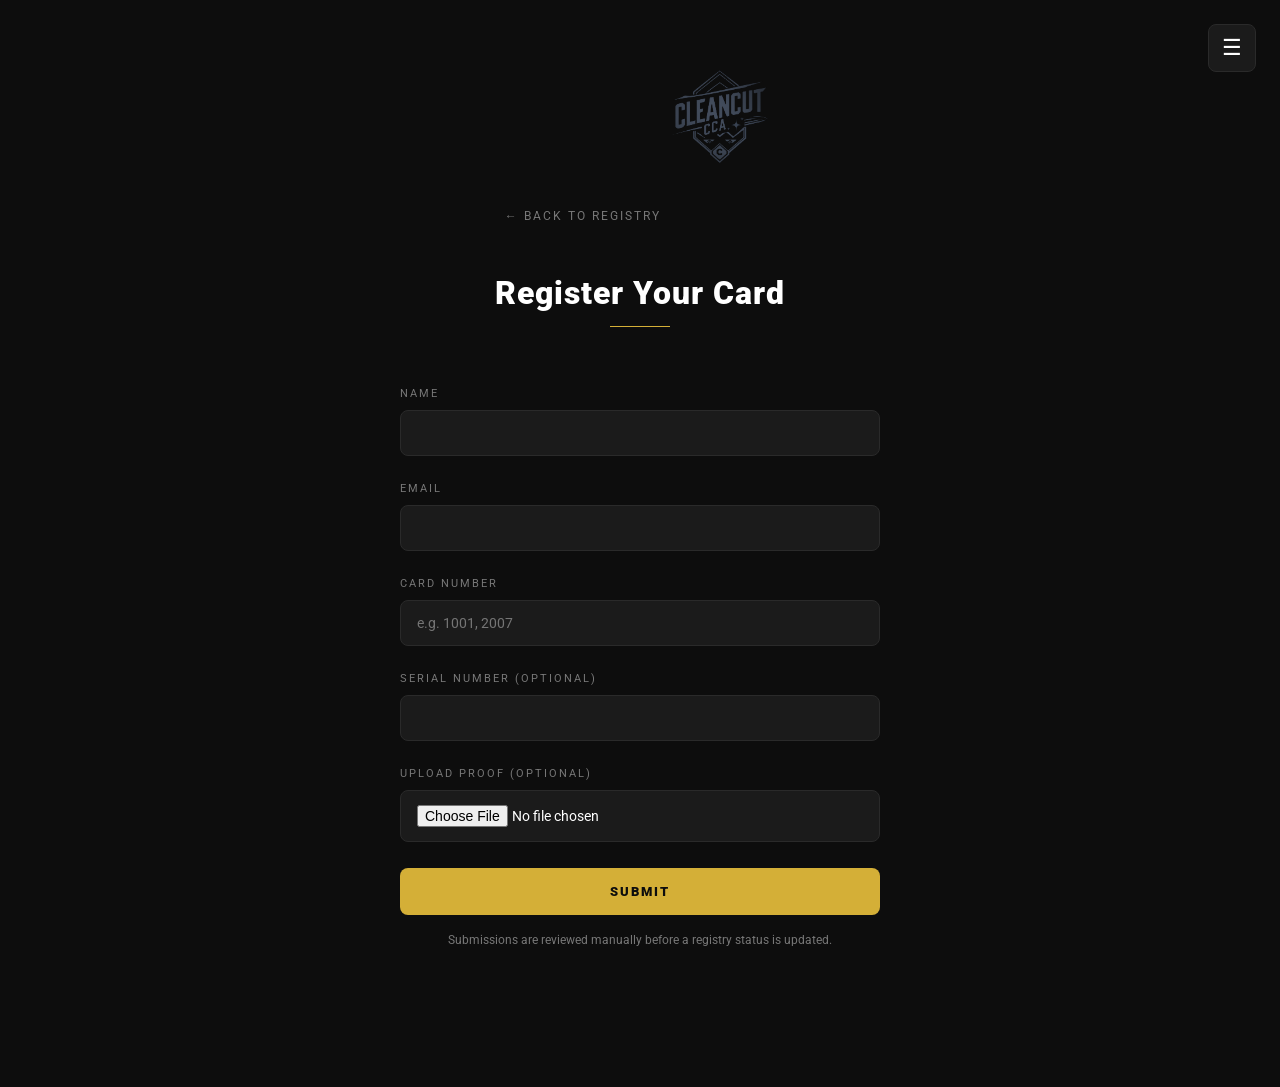
<file: register.html>
<!doctype html>
<html>
<head>
<meta charset="UTF-8">
<meta name="viewport" content="width=device-width,initial-scale=1">
<title>Register Your Card | CleanCut CCA</title>
<link rel="icon" type="image/png" href="images/logo.png">
<link rel="preconnect" href="https://fonts.googleapis.com">
<link rel="preconnect" href="https://fonts.gstatic.com" crossorigin>
<link href="https://fonts.googleapis.com/css2?family=Roboto:wght@100;400;900&display=swap" rel="stylesheet">
<link rel="stylesheet" href="style.css">
</head>
<body>

<button id="menu-toggle" aria-label="Open menu">&#9776;</button>

<div id="menu-overlay"></div>

<nav id="menu-panel">
    <button id="menu-close" aria-label="Close menu">&#10005;</button>
    <a href="index.html">HOME</a>
    <a href="register.html">REGISTER YOUR CARD</a>
    <a href="contact.html">CONTACT US</a>
    <a href="updates.html">JOIN CCA UPDATES</a>
</nav>

<div class="page-header">
    <a href="index.html" class="home-link">&larr; Back to Registry</a>
    <img src="images/logo.png" alt="CleanCut CCA Logo">
    <h1>Register Your Card</h1>
    <div class="header-divider"></div>
</div>

<div class="form-wrap">
    <form id="register-form" action="https://formspree.io/f/mykroovn" method="POST">

        <div class="form-field">
            <label for="reg-name">Name</label>
            <input type="text" id="reg-name" name="name" required>
        </div>

        <div class="form-field">
            <label for="reg-email">Email</label>
            <input type="email" id="reg-email" name="email" required>
        </div>

        <div class="form-field">
            <label for="reg-card-number">Card Number</label>
            <input type="text" id="reg-card-number" name="cardNumber" placeholder="e.g. 1001, 2007" required>
        </div>

        <div class="form-field">
            <label for="reg-serial">Serial Number (optional)</label>
            <input type="text" id="reg-serial" name="serialNumber">
        </div>

        <div class="form-field">
            <label for="reg-proof">Upload Proof (optional)</label>
            <input type="file" id="reg-proof" name="proof">
        </div>

        <button type="submit" class="form-submit">Submit</button>

        <div class="form-note" id="register-note">
            Submissions are reviewed manually before a registry status is updated.
        </div>

    </form>
</div>

<script src="script.js"></script>
<script>
document.getElementById('register-form').addEventListener('submit', function(e){
    e.preventDefault();
    var form = this;
    var note = document.getElementById('register-note');
    var data = new FormData(form);

    fetch(form.action, {
        method: 'POST',
        body: data,
        headers: { 'Accept': 'application/json' }
    }).then(function(response){
        if(response.ok){
            note.textContent = 'Thank you. Your card has been submitted for review.';
            form.reset();
        } else {
            note.textContent = 'Something went wrong. Please try again or email us directly.';
        }
    }).catch(function(){
        note.textContent = 'Something went wrong. Please try again or email us directly.';
    });
});
</script>

</body>
</html>
</file>
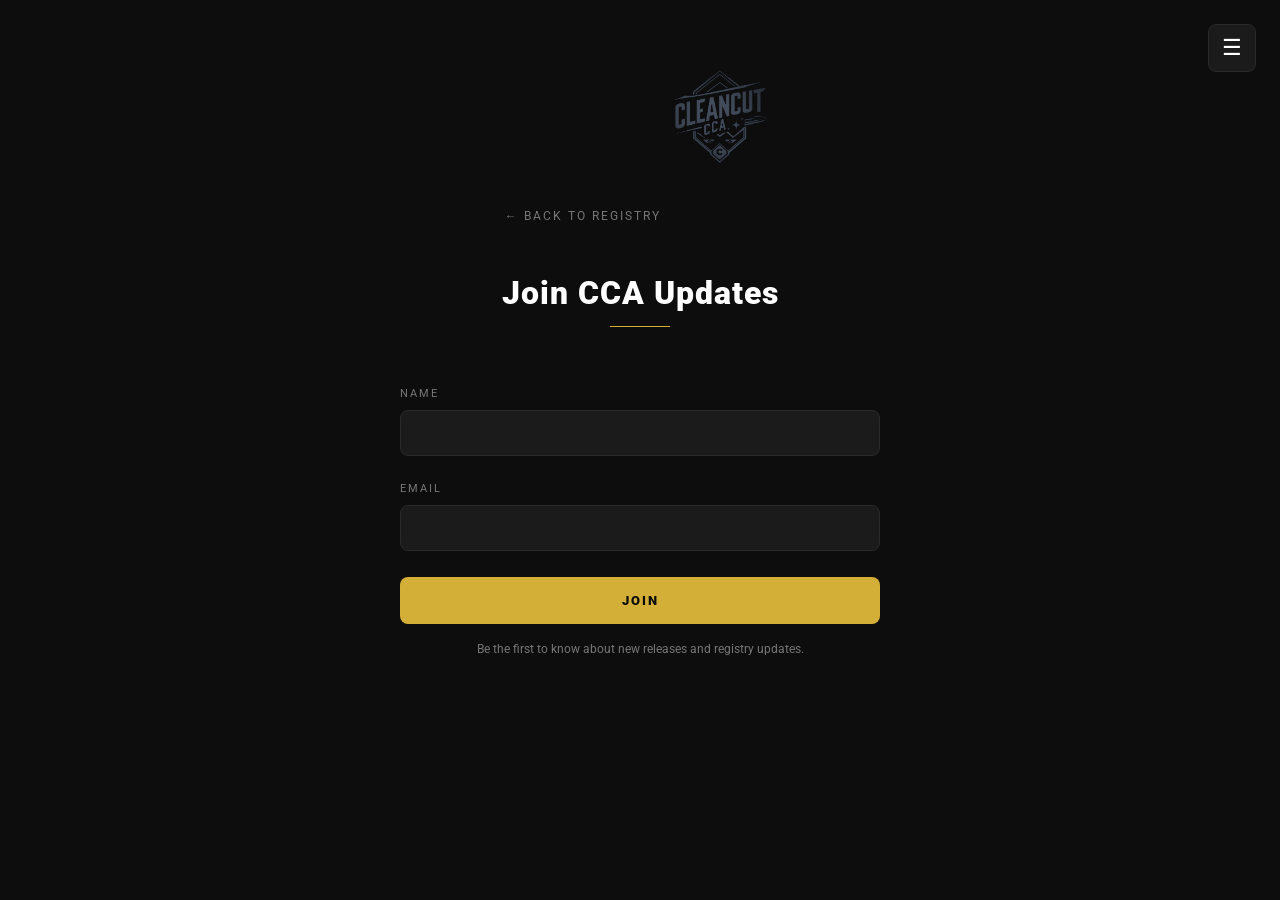
<file: updates.html>
<!doctype html>
<html>
<head>
<meta charset="UTF-8">
<meta name="viewport" content="width=device-width,initial-scale=1">
<title>Join CCA Updates | CleanCut CCA</title>
<link rel="icon" type="image/png" href="images/logo.png">
<link rel="preconnect" href="https://fonts.googleapis.com">
<link rel="preconnect" href="https://fonts.gstatic.com" crossorigin>
<link href="https://fonts.googleapis.com/css2?family=Roboto:wght@100;400;900&display=swap" rel="stylesheet">
<link rel="stylesheet" href="style.css">
</head>
<body>

<button id="menu-toggle" aria-label="Open menu">&#9776;</button>

<div id="menu-overlay"></div>

<nav id="menu-panel">
    <button id="menu-close" aria-label="Close menu">&#10005;</button>
    <a href="index.html">HOME</a>
    <a href="register.html">REGISTER YOUR CARD</a>
    <a href="contact.html">CONTACT US</a>
    <a href="updates.html">JOIN CCA UPDATES</a>
</nav>

<div class="page-header">
    <a href="index.html" class="home-link">&larr; Back to Registry</a>
    <img src="images/logo.png" alt="CleanCut CCA Logo">
    <h1>Join CCA Updates</h1>
    <div class="header-divider"></div>
</div>

<div class="form-wrap">
    <form id="updates-form" action="https://formspree.io/f/mkodyyel" method="POST">

        <div class="form-field">
            <label for="upd-name">Name</label>
            <input type="text" id="upd-name" name="name" required>
        </div>

        <div class="form-field">
            <label for="upd-email">Email</label>
            <input type="email" id="upd-email" name="email" required>
        </div>

        <button type="submit" class="form-submit">Join</button>

        <div class="form-note" id="updates-note">
            Be the first to know about new releases and registry updates.
        </div>

    </form>
</div>

<script src="script.js"></script>
<script>
document.getElementById('updates-form').addEventListener('submit', function(e){
    e.preventDefault();
    var form = this;
    var note = document.getElementById('updates-note');
    var data = new FormData(form);

    fetch(form.action, {
        method: 'POST',
        body: data,
        headers: { 'Accept': 'application/json' }
    }).then(function(response){
        if(response.ok){
            note.textContent = 'You\'re on the list. Thank you for joining.';
            form.reset();
        } else {
            note.textContent = 'Something went wrong. Please try again or email us directly.';
        }
    }).catch(function(){
        note.textContent = 'Something went wrong. Please try again or email us directly.';
    });
});
</script>

</body>
</html>
</file>
<file: style.css>
body{font-family:Arial;background:#0d0d0d;color:#fff;margin:40px}h1{text-align:center;font-size:52px}.tag{text-align:center;color:#d4af37;margin-bottom:40px}h2{text-align:center;font-size:34px;margin-top:50px}.sub{text-align:center;color:#aaa;margin-bottom:25px}hr{border:0;border-top:2px solid #333;margin:60px 0}.grid{display:grid;grid-template-columns:repeat(auto-fill,minmax(250px,1fr));gap:28px}.card-link{text-decoration:none;color:#fff}.card{background:#1b1b1b;border-radius:16px;overflow:hidden;transition:.25s;box-shadow:0 8px 20px rgba(0,0,0,.4)}.card:hover{transform:translateY(-8px);box-shadow:0 18px 40px rgba(0,0,0,.6)}.card img{width:100%;aspect-ratio:3/4;object-fit:cover;display:block}.info{padding:18px}

/* ---------- CARD TEXT ---------- */

.title{
    font-family:'Roboto', Arial, Helvetica, sans-serif;
    font-size:21px;
    font-weight:900;
    color:#ffffff;
    letter-spacing:.3px;
    line-height:1.2;
    margin:16px 0 10px 0;
}

.serial{
    font-family:'Roboto', Arial, Helvetica, sans-serif;
    font-size:14px;
    font-weight:400;
    color:#d4af37;
    letter-spacing:2px;
    text-transform:uppercase;
    margin-bottom:18px;
}

.owner-label{
    font-family:'Roboto', Arial, Helvetica, sans-serif;
    font-size:11px;
    font-weight:400;
    text-transform:uppercase;
    letter-spacing:2px;
    color:#777777;
    margin-bottom:4px;
}

.owner-name{
    font-family:'Roboto', Arial, Helvetica, sans-serif;
    font-size:15px;
    font-weight:100;
    font-style:italic;
    color:#ffffff;
    margin-bottom:18px;
}

/* ---------- CARD STATUS SYSTEM ---------- */

.card-image-wrap{
    position:relative;
    overflow:hidden;
}

.card-image-wrap img{
    transition:filter .35s ease;
}

.card-image-wrap::before{
    content:"";
    position:absolute;
    inset:0;
    background:rgba(0,0,0,.55);
    opacity:0;
    transition:opacity .35s ease;
    z-index:1;
    pointer-events:none;
}

.card-image-wrap::after{
    content:"";
    position:absolute;
    inset:0;
    display:flex;
    align-items:center;
    justify-content:center;
    text-align:center;
    font-family:'Roboto', Arial, Helvetica, sans-serif;
    font-weight:900;
    letter-spacing:3px;
    text-transform:uppercase;
    font-size:13px;
    color:#ffffff;
    opacity:0;
    transition:opacity .35s ease;
    z-index:2;
    pointer-events:none;
}

.card-link[data-status="claimed"] .card-image-wrap::after{ content:"CLAIMED   ✓"; }
.card-link[data-status="coming-soon"] .card-image-wrap::after{ content:"COMING SOON"; }
.card-link[data-status="archived"] .card-image-wrap::after{ content:"ARCHIVED"; }

.card-link[data-status="claimed"]:hover .card-image-wrap img,
.card-link[data-status="coming-soon"]:hover .card-image-wrap img,
.card-link[data-status="archived"]:hover .card-image-wrap img{
    filter:grayscale(100%);
}

.card-link[data-status="claimed"]:hover .card-image-wrap::before,
.card-link[data-status="coming-soon"]:hover .card-image-wrap::before,
.card-link[data-status="archived"]:hover .card-image-wrap::before,
.card-link[data-status="claimed"]:hover .card-image-wrap::after,
.card-link[data-status="coming-soon"]:hover .card-image-wrap::after,
.card-link[data-status="archived"]:hover .card-image-wrap::after{
    opacity:1;
}

.card-link[data-status="coming-soon"]{
    cursor:not-allowed;
}

/* ---------- HAMBURGER MENU ---------- */

#menu-toggle{
    position:fixed;
    top:24px;
    right:24px;
    width:48px;
    height:48px;
    background:#1b1b1b;
    border:1px solid #2a2a2a;
    color:#ffffff;
    font-size:22px;
    line-height:1;
    border-radius:8px;
    cursor:pointer;
    z-index:1000;
    display:flex;
    align-items:center;
    justify-content:center;
    transition:background .2s ease, border-color .2s ease;
}

#menu-toggle:hover{
    background:#242424;
    border-color:#d4af37;
}

#menu-overlay{
    position:fixed;
    inset:0;
    background:rgba(0,0,0,.6);
    opacity:0;
    visibility:hidden;
    transition:opacity .35s ease, visibility .35s ease;
    z-index:998;
}

#menu-overlay.overlay-visible{
    opacity:1;
    visibility:visible;
}

#menu-panel{
    position:fixed;
    top:0;
    right:0;
    height:100%;
    width:320px;
    max-width:85vw;
    background:#0d0d0d;
    border-left:1px solid #2a2a2a;
    transform:translateX(100%);
    transition:transform .4s ease;
    z-index:999;
    display:flex;
    flex-direction:column;
    padding:70px 34px;
    gap:26px;
    box-sizing:border-box;
}

#menu-panel.menu-open{
    transform:translateX(0);
}

#menu-close{
    position:absolute;
    top:24px;
    right:24px;
    background:none;
    border:none;
    color:#ffffff;
    font-size:20px;
    cursor:pointer;
    font-family:'Roboto', Arial, Helvetica, sans-serif;
}

#menu-close:hover{
    color:#d4af37;
}

#menu-panel a{
    font-family:'Roboto', Arial, Helvetica, sans-serif;
    font-size:14px;
    font-weight:400;
    letter-spacing:2px;
    text-transform:uppercase;
    color:#ffffff;
    text-decoration:none;
    padding-bottom:12px;
    border-bottom:1px solid #2a2a2a;
    transition:color .2s ease;
}

#menu-panel a:hover{
    color:#d4af37;
}

body.menu-active, body.modal-open{
    overflow:hidden;
}

/* ---------- SPLASH SCREEN ---------- */

#splash{
    position:fixed;
    inset:0;
    background:#000;
    display:flex;
    justify-content:center;
    align-items:center;
    z-index:9999;
    animation:fadeOut 1s ease 2.5s forwards;
}

#splash img{
    width:450px;
    max-width:80%;
    opacity:0;
    animation:logoFade .8s ease forwards;
}

#splash.splash-skip{
    display:none;
}

@keyframes logoFade{
    from{
        opacity:0;
        transform:scale(.95);
    }
    to{
        opacity:1;
        transform:scale(1);
    }
}

@keyframes fadeOut{
    to{
        opacity:0;
        visibility:hidden;
    }
}

/* ---------- SHARED HEADER (index + subpages) ---------- */

.site-header-block{
    text-align:center;
    margin-bottom:50px;
}

.site-header-block img{
    max-width:460px;
    width:90%;
    height:auto;
}

.site-header-block .tagline{
    font-family:Arial, Helvetica, sans-serif;
    font-size:18px;
    font-weight:600;
    letter-spacing:5px;
    color:white;
    text-transform:uppercase;
    margin:18px 0 14px 0;
}

.site-header-block .header-divider{
    width:220px;
    height:1px;
    background:#d4af37;
    margin:0 auto 14px auto;
}

.site-header-block .registry-tag{
    font-family:Arial, Helvetica, sans-serif;
    font-size:14px;
    letter-spacing:3px;
    color:#d4af37;
    text-transform:uppercase;
}

/* ---------- SUBPAGE HEADER (register / contact / updates) ---------- */

.page-header{
    text-align:center;
    margin-bottom:60px;
}

.page-header a.home-link{
    display:inline-block;
    font-family:'Roboto', Arial, Helvetica, sans-serif;
    font-size:12px;
    letter-spacing:2px;
    text-transform:uppercase;
    color:#777777;
    text-decoration:none;
    margin-bottom:30px;
    transition:color .2s ease;
}

.page-header a.home-link:hover{
    color:#d4af37;
}

.page-header img{
    width:110px;
    margin-bottom:26px;
}

.page-header h1{
    font-family:'Roboto', Arial, Helvetica, sans-serif;
    font-size:32px;
    font-weight:900;
    letter-spacing:1px;
    margin-bottom:14px;
}

.page-header .header-divider{
    width:60px;
    height:1px;
    background:#d4af37;
    margin:0 auto;
}

/* ---------- FORMS (register / updates) ---------- */

.form-wrap{
    max-width:480px;
    margin:0 auto;
    padding-bottom:100px;
}

.form-field{
    margin-bottom:26px;
}

.form-field label{
    display:block;
    font-family:'Roboto', Arial, Helvetica, sans-serif;
    font-size:11px;
    font-weight:400;
    letter-spacing:2px;
    text-transform:uppercase;
    color:#777777;
    margin-bottom:10px;
}

.form-field input,
.form-field textarea{
    width:100%;
    box-sizing:border-box;
    background:#1b1b1b;
    border:1px solid #2a2a2a;
    border-radius:8px;
    padding:14px 16px;
    color:#ffffff;
    font-family:'Roboto', Arial, Helvetica, sans-serif;
    font-size:14px;
    transition:border-color .2s ease;
}

.form-field input:focus,
.form-field textarea:focus{
    outline:none;
    border-color:#d4af37;
}

.form-field textarea{
    min-height:120px;
    resize:vertical;
}

.form-submit{
    width:100%;
    background:#d4af37;
    border:none;
    border-radius:8px;
    padding:16px;
    font-family:'Roboto', Arial, Helvetica, sans-serif;
    font-size:13px;
    font-weight:900;
    letter-spacing:2px;
    text-transform:uppercase;
    color:#0d0d0d;
    cursor:pointer;
    transition:background .2s ease;
}

.form-submit:hover{
    background:#e6c358;
}

.form-note{
    text-align:center;
    font-family:'Roboto', Arial, Helvetica, sans-serif;
    font-size:12px;
    color:#777777;
    margin-top:18px;
}

/* ---------- CONTACT PAGE ---------- */

.contact-list{
    max-width:480px;
    margin:0 auto;
    padding-bottom:100px;
}

.contact-item{
    text-align:center;
    padding:26px 0;
    border-bottom:1px solid #2a2a2a;
}

.contact-item:last-child{
    border-bottom:none;
}

.contact-label{
    font-family:'Roboto', Arial, Helvetica, sans-serif;
    font-size:11px;
    font-weight:400;
    letter-spacing:2px;
    text-transform:uppercase;
    color:#777777;
    margin-bottom:10px;
}

.contact-value{
    font-family:'Roboto', Arial, Helvetica, sans-serif;
    font-size:16px;
    color:#ffffff;
}

.contact-value a{
    color:#d4af37;
    text-decoration:none;
}

.contact-value a:hover{
    text-decoration:underline;
}

/* ---------- CARD MODAL ---------- */

#card-modal-overlay{
    position:fixed;
    inset:0;
    background:rgba(0,0,0,.75);
    opacity:0;
    visibility:hidden;
    transition:opacity .3s ease, visibility .3s ease;
    z-index:1998;
}

#card-modal-overlay.modal-active{
    opacity:1;
    visibility:visible;
}

#card-modal{
    position:fixed;
    top:50%;
    left:50%;
    transform:translate(-50%,-50%) scale(.95);
    width:420px;
    max-width:88vw;
    max-height:86vh;
    overflow-y:auto;
    background:#1b1b1b;
    border-radius:16px;
    box-shadow:0 18px 40px rgba(0,0,0,.6);
    opacity:0;
    visibility:hidden;
    transition:opacity .3s ease, visibility .3s ease, transform .3s ease;
    z-index:1999;
}

#card-modal.modal-active{
    opacity:1;
    visibility:visible;
    transform:translate(-50%,-50%) scale(1);
}

#card-modal-close{
    position:absolute;
    top:18px;
    right:18px;
    background:rgba(0,0,0,.4);
    border:none;
    width:34px;
    height:34px;
    border-radius:50%;
    color:#ffffff;
    font-size:16px;
    cursor:pointer;
    z-index:3;
    display:flex;
    align-items:center;
    justify-content:center;
    transition:background .2s ease;
}

#card-modal-close:hover{
    background:rgba(212,175,55,.85);
    color:#0d0d0d;
}

.modal-image-wrap{
    width:100%;
    aspect-ratio:3/4;
    overflow:hidden;
}

.modal-image-wrap img{
    width:100%;
    height:100%;
    object-fit:cover;
    display:block;
}

.modal-info{
    padding:26px 26px 30px 26px;
    text-align:center;
}

.modal-season{
    font-family:'Roboto', Arial, Helvetica, sans-serif;
    font-size:11px;
    letter-spacing:2px;
    text-transform:uppercase;
    color:#777777;
    margin-bottom:10px;
}

.modal-title{
    font-family:'Roboto', Arial, Helvetica, sans-serif;
    font-size:24px;
    font-weight:900;
    color:#ffffff;
    margin:0 0 14px 0;
}

.modal-divider{
    width:60px;
    height:1px;
    background:#d4af37;
    margin:0 auto 18px auto;
}

.modal-serial{
    font-family:'Roboto', Arial, Helvetica, sans-serif;
    font-size:14px;
    letter-spacing:2px;
    text-transform:uppercase;
    color:#d4af37;
    margin-bottom:26px;
}

.modal-fields{
    text-align:left;
}

.modal-field{
    padding:14px 0;
    border-top:1px solid #2a2a2a;
}

.modal-field:last-child{
    padding-bottom:0;
}

.modal-field-label{
    font-family:'Roboto', Arial, Helvetica, sans-serif;
    font-size:10px;
    font-weight:400;
    letter-spacing:2px;
    text-transform:uppercase;
    color:#777777;
    margin-bottom:4px;
}

.modal-field-value{
    font-family:'Roboto', Arial, Helvetica, sans-serif;
    font-size:15px;
    font-weight:100;
    font-style:italic;
    color:#ffffff;
}
</file>
